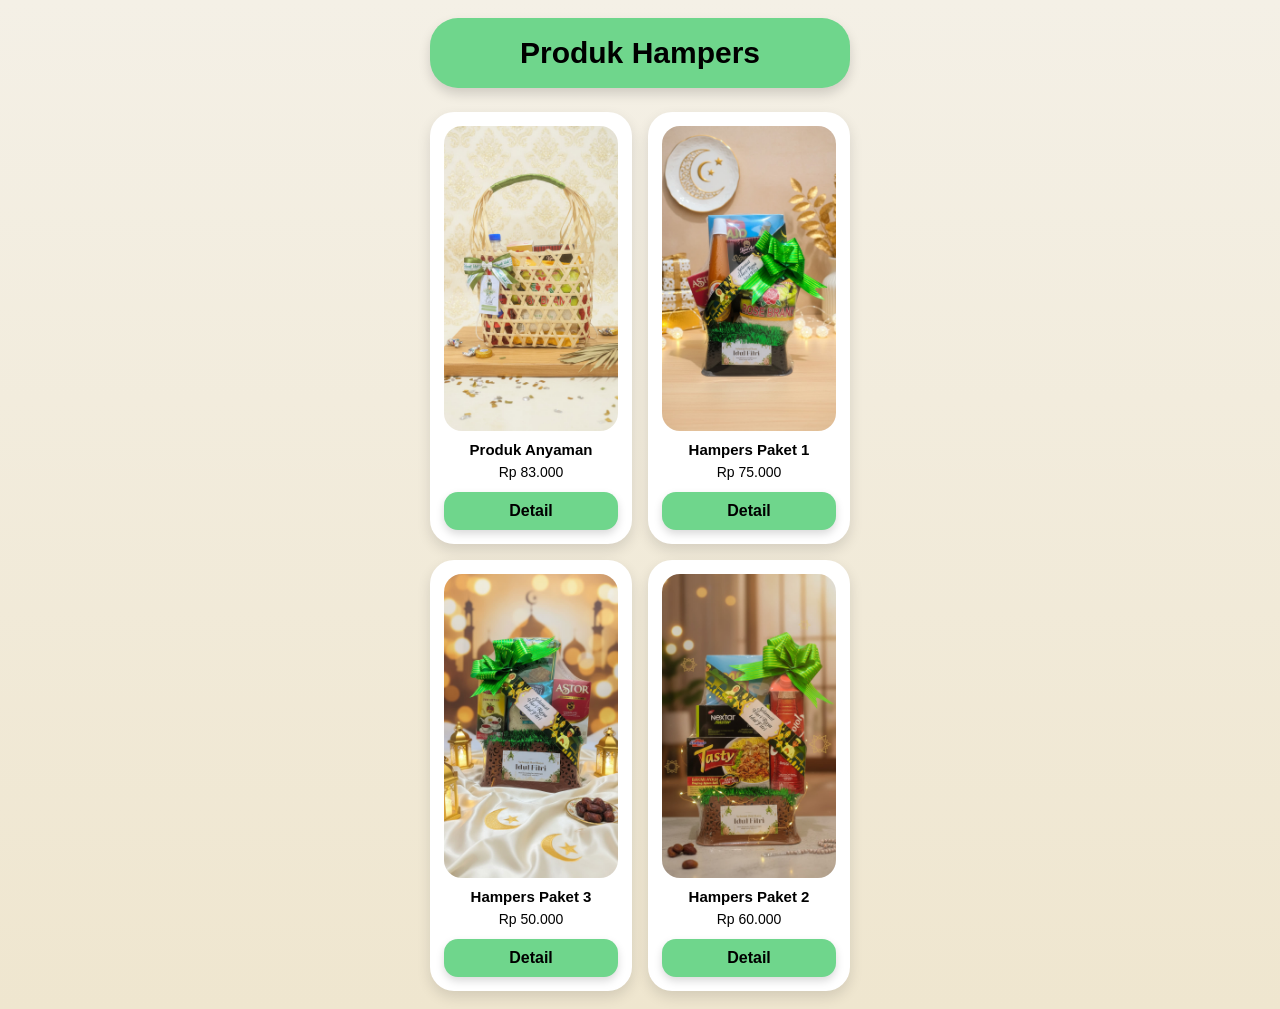
<file: daftar-produk.html>
<!DOCTYPE html>
<html lang="id">
<head>
  <meta charset="UTF-8">
  <meta name="viewport" content="width=device-width, initial-scale=1.0">
  <title>Daftar Produk</title>

  <!-- CSS -->
  <link rel="stylesheet" href="assets/css/style.css">
</head>
<body>

<div class="container">

  <div class="header">Produk Hampers</div>

  <!-- GRID PRODUK -->
  <div class="product-grid">

    <div class="product-card">
  <img src="assets/img/hampers-1.jpg" alt="Produk Anyaman">
  <div class="product-name">Produk Anyaman</div>
  <div class="product-price">Rp 83.000</div>
  <a href="assets/produk/anyaman.html" class="product-btn">
    Detail
  </a>
</div>
   
    <div class="product-card">
  <img src="assets/img/hampers-4.jpg" alt="Produk Anyaman">
  <div class="product-name">Hampers Paket 1</div>
  <div class="product-price">Rp 75.000</div>
  <a href="assets/produk/hampers1.html" class="product-btn">
    Detail
  </a>
</div>
        
    <div class="product-card">
  <img src="assets/img/hampers-3.jpg" alt="Produk Anyaman">
  <div class="product-name">Hampers Paket 3</div>
  <div class="product-price">Rp 50.000</div>
  <a href="assets/produk/hampers3.html" class="product-btn">
    Detail
  </a>
</div>

    <div class="product-card">
  <img src="assets/img/hampers-2.jpg" alt="Produk Anyaman">
  <div class="product-name">Hampers Paket 2</div>
  <div class="product-price">Rp 60.000</div>
  <a href="assets/produk/hampers2.html" class="product-btn">
    Detail
  </a>
</div>

</div>

</body>
</html>
</file>
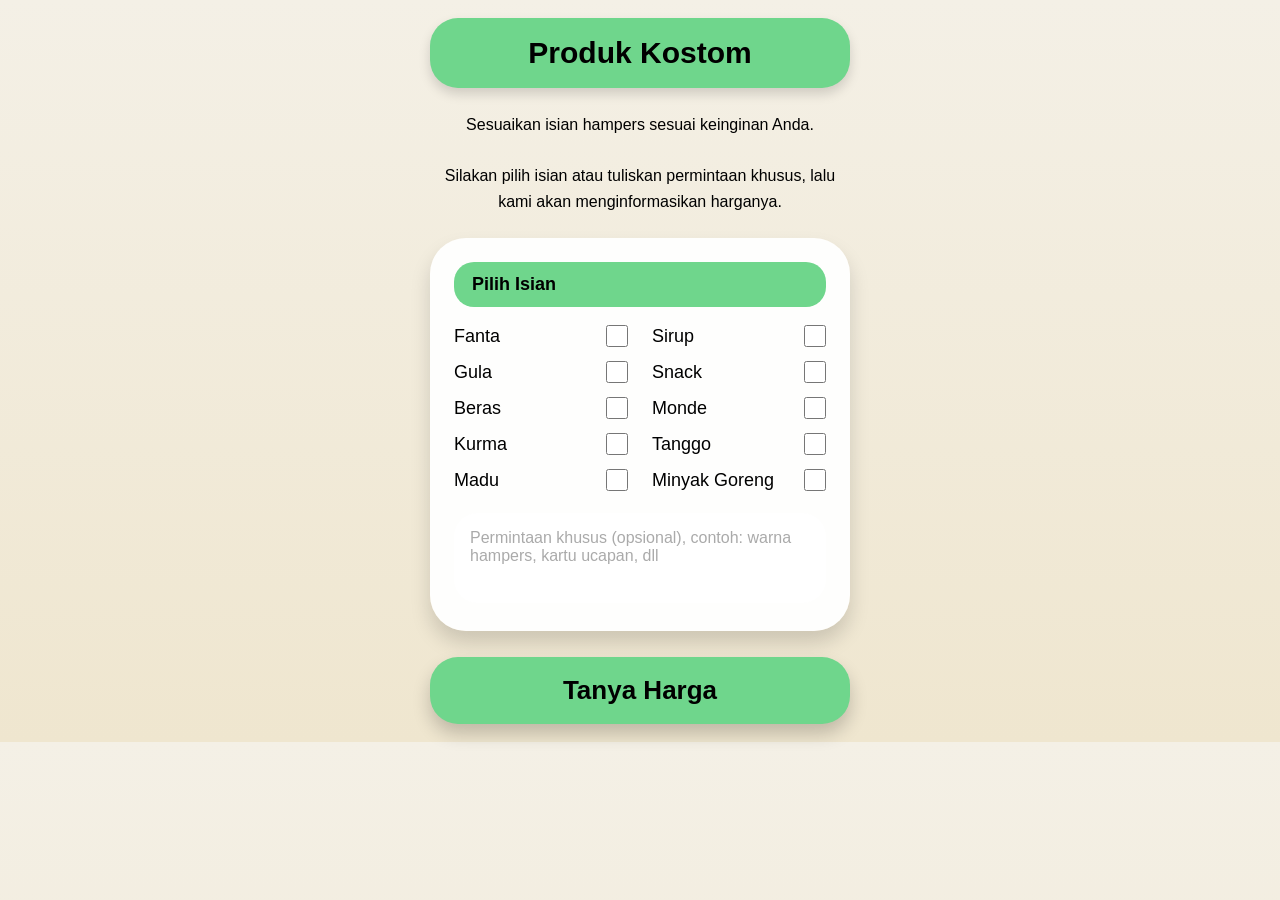
<file: produk-costom.html>
<!DOCTYPE html>
<html lang="id">
<head>
  <meta charset="UTF-8">
  <title>Produk Kostom</title>
  <meta name="viewport" content="width=device-width, initial-scale=1.0">
  <link rel="stylesheet" href="assets/css/style.css">
</head>
<body>

<div class="container">

  <div class="header">Produk Kostom</div>

  <div class="custom-desc">
    Sesuaikan isian hampers sesuai keinginan Anda.<br><br>
    Silakan pilih isian atau tuliskan permintaan khusus,
    lalu kami akan menginformasikan harganya.
  </div>

  <div class="custom-card">

    <div class="custom-label">Pilih Isian</div>

    <div class="custom-list">
      <div class="item"><span>Fanta</span><input type="checkbox" value="Fanta"></div>
      <div class="item"><span>Sirup</span><input type="checkbox" value="Sirup"></div>
      <div class="item"><span>Gula</span><input type="checkbox" value="Gula"></div>
      <div class="item"><span>Snack</span><input type="checkbox" value="Snack"></div>
      <div class="item"><span>Beras</span><input type="checkbox" value="Beras"></div>
      <div class="item"><span>Monde</span><input type="checkbox" value="Monde"></div>
      <div class="item"><span>Kurma</span><input type="checkbox" value="Kurma"></div>
      <div class="item"><span>Tanggo</span><input type="checkbox" value="Tanggo"></div>
      <div class="item"><span>Madu</span><input type="checkbox" value="Madu"></div>
      <div class="item"><span>Minyak Goreng</span><input type="checkbox" value="Minyak Goreng"></div>
    </div>

    <textarea
      id="opsional"
      placeholder="Permintaan khusus (opsional), contoh: warna hampers, kartu ucapan, dll"
    ></textarea>

  </div>

  <div class="confirm-wrap">
    <button class="confirm-btn" onclick="keOrder()">
      Tanya Harga
    </button>
  </div>

</div>

<script>
function keOrder(){
  const checked = document.querySelectorAll('.custom-list input:checked');
  let isian = [];

  checked.forEach(cb => isian.push(cb.value));

  const opsional = document.getElementById("opsional").value.trim();

  if(isian.length === 0 && !opsional){
    alert("Silakan pilih isian atau tuliskan permintaan Anda terlebih dahulu.");
    return;
  }

  let detail = "";

  if(isian.length > 0){
    detail += "Isian: " + isian.join(", ");
  }

  if(opsional){
    detail += (detail ? " | " : "") + "Permintaan Khusus: " + opsional;
  }

  const url =
    "assets/produk/order.html"
    + "?produk=" + encodeURIComponent("Produk Kostom")
    + "&harga=" + encodeURIComponent("Berapa harga untuk ini?")
    + "&detail=" + encodeURIComponent(detail);

  window.location.href = url;
}
</script>

</body>
</html>
</file>
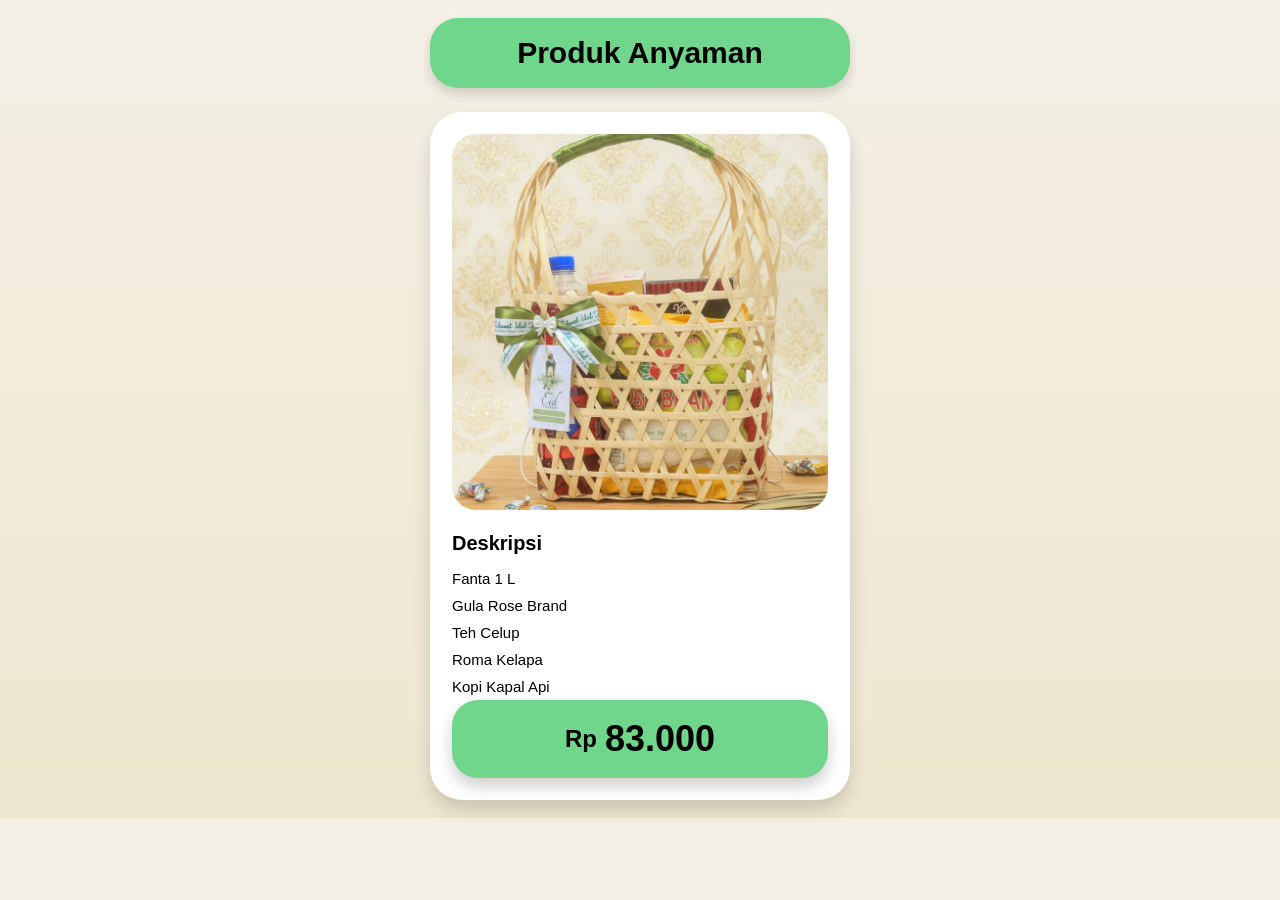
<file: assets/produk/anyaman.html>
<!DOCTYPE html>
<html lang="id">
<head>
  <meta charset="UTF-8">
  <meta name="viewport" content="width=device-width, initial-scale=1.0">
  <title>Produk Anyaman</title>
  <link rel="stylesheet" href="../css/style.css">
</head>
<body>

<div class="container">

  <div class="header">Produk Anyaman</div>

  <div class="detail-card">

    <img src="../img/home/1.jpg" alt="Produk Anyaman">

    <div class="detail-desc">
      <h3>Deskripsi</h3>
      <ul>
        <li>Fanta 1 L</li>
        <li>Gula Rose Brand</li>
        <li>Teh Celup</li>
        <li>Roma Kelapa</li>
        <li>Kopi Kapal Api</li>
      </ul>
    </div>

    <!-- HARGA -->
    <a href="order.html?produk=Anyaman%20Lebaran&harga=83000" class="price-box">
      <span class="rp">Rp</span>
      <span class="nominal">83.000</span>
    </a>

  </div>

</div>

</body>
</html>
</file>
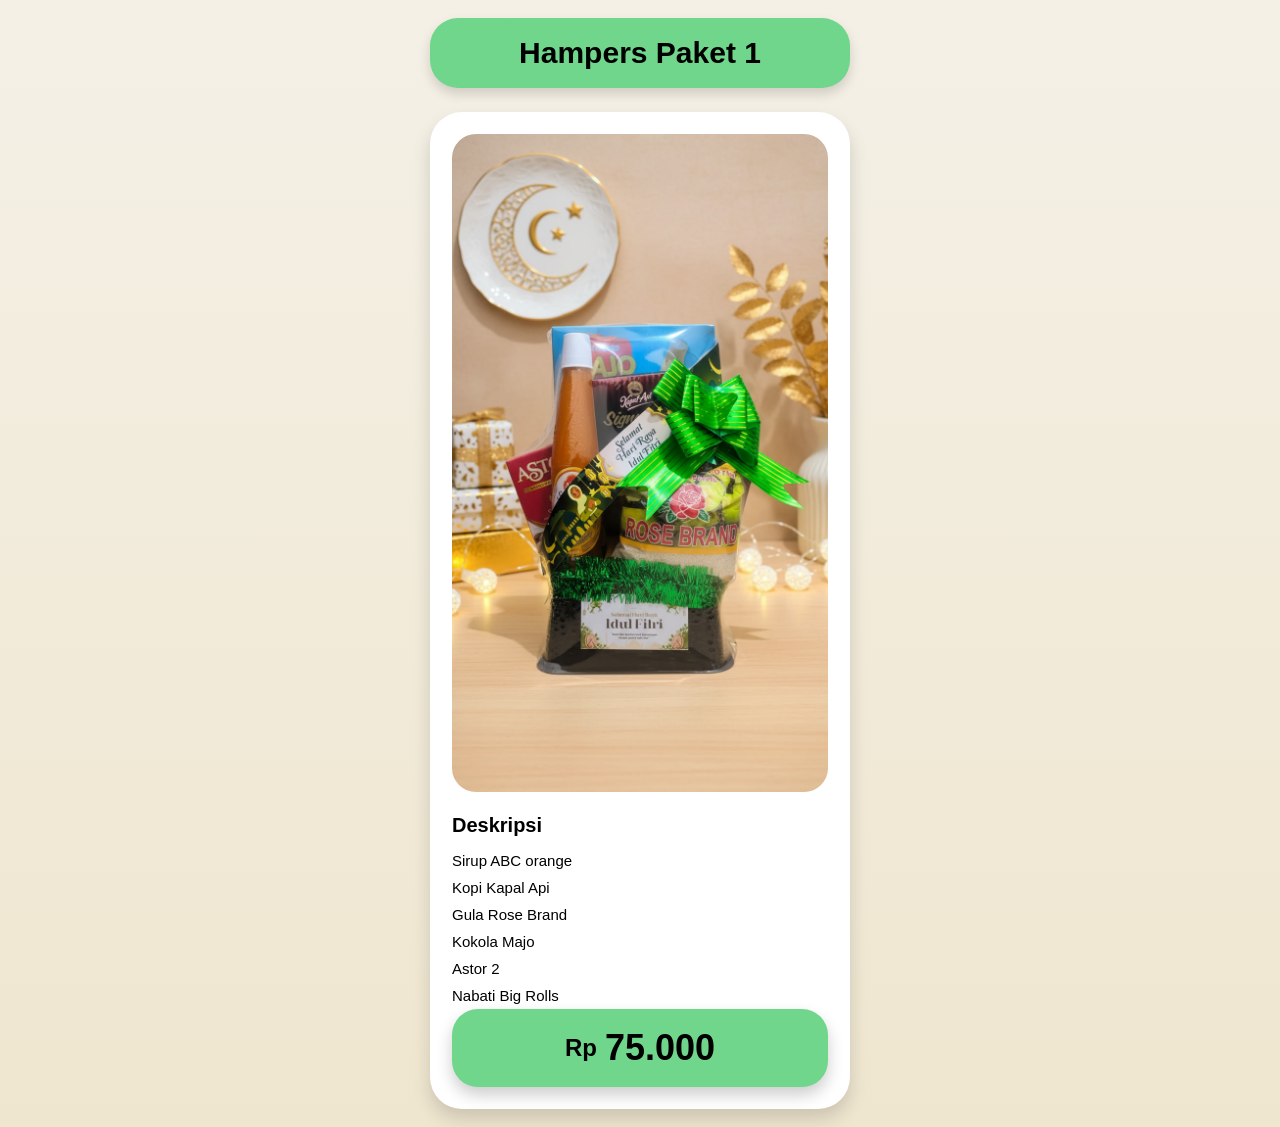
<file: assets/produk/Hampers1.html>
<!DOCTYPE html>
<html lang="id">
<head>
  <meta charset="UTF-8">
  <meta name="viewport" content="width=device-width, initial-scale=1.0">
  <title>Hampers Paket 1</title>
  <link rel="stylesheet" href="../css/style.css">
</head>
<body>

<div class="container">

  <div class="header">Hampers Paket 1</div>

  <div class="detail-card">

    <img src="../img/hampers-4.jpg" alt="Produk Anyaman">

    <div class="detail-desc">
      <h3>Deskripsi</h3>
      <ul>
        <li>Sirup ABC orange</li>
        <li>Kopi Kapal Api</li>
        <li>Gula Rose Brand</li>
        <li>Kokola Majo</li>
        <li>Astor 2</li>
        <li>Nabati Big Rolls</li>
      </ul>
    </div>

    <!-- HARGA -->
    <a href="order.html?produk=Anyaman%20Lebaran&harga=83000" class="price-box">
      <span class="rp">Rp</span>
      <span class="nominal">75.000</span>
    </a>

  </div>

</div>

</body>
</html>
</file>
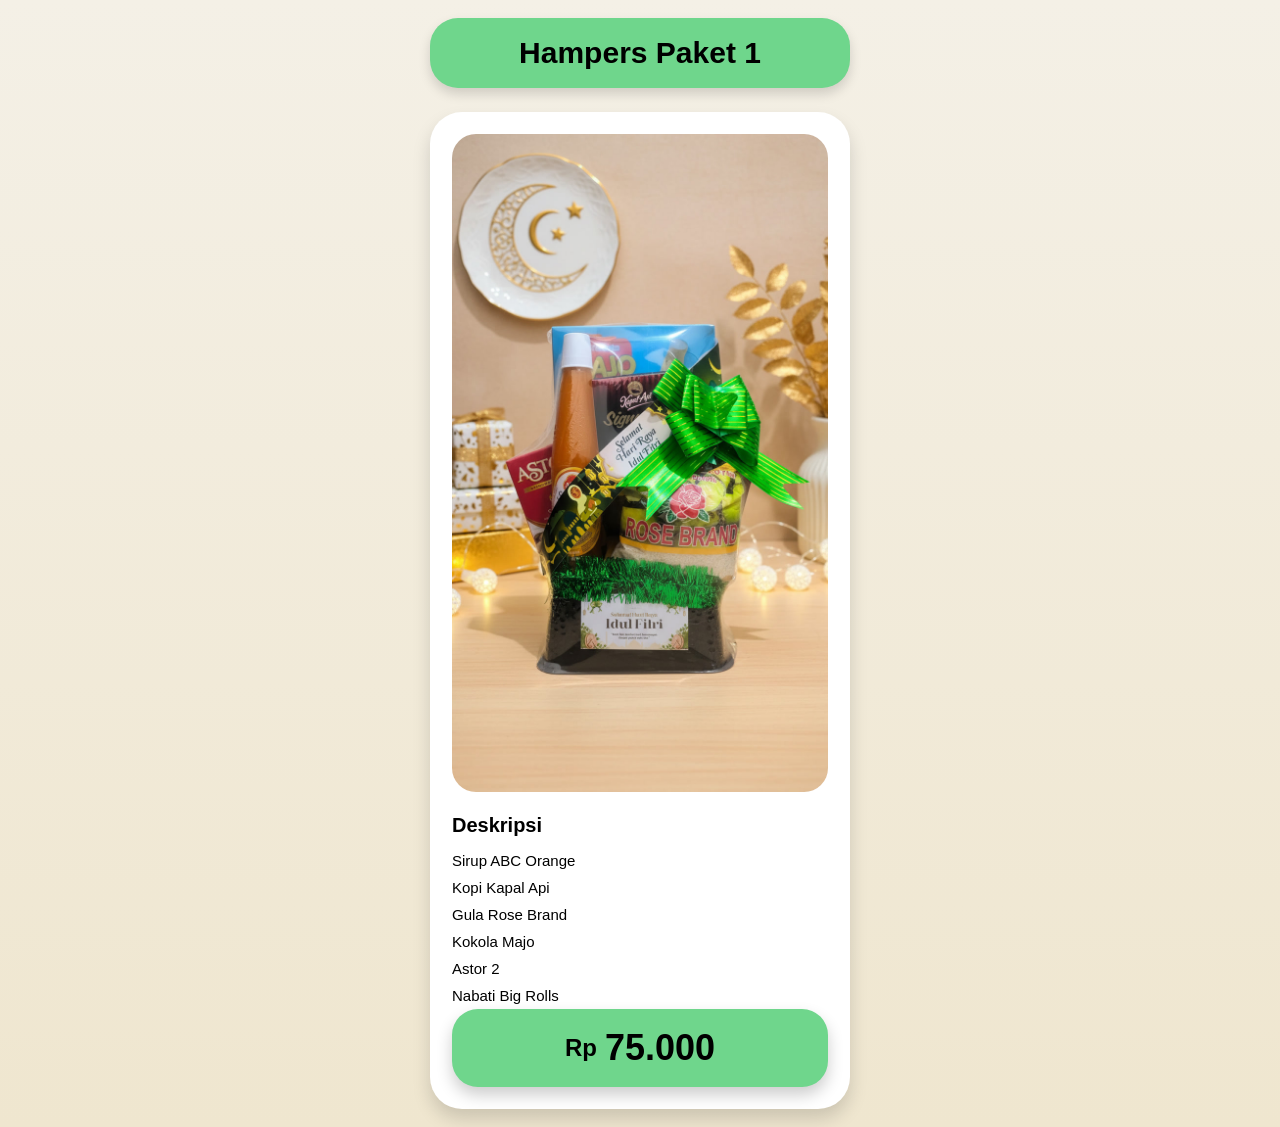
<file: assets/produk/hampers1.html>
<!DOCTYPE html>
<html lang="id">
<head>
  <meta charset="UTF-8">
  <meta name="viewport" content="width=device-width, initial-scale=1.0">
  <title>Hampers Paket 1</title>
  <link rel="stylesheet" href="../css/style.css">
</head>
<body>

<div class="container">

  <div class="header">Hampers Paket 1</div>

  <div class="detail-card">

    <img src="../img/hampers-4.jpg" alt="Hampers Paket 1">

    <div class="detail-desc">
      <h3>Deskripsi</h3>
      <ul>
        <li>Sirup ABC Orange</li>
        <li>Kopi Kapal Api</li>
        <li>Gula Rose Brand</li>
        <li>Kokola Majo</li>
        <li>Astor 2</li>
        <li>Nabati Big Rolls</li>
      </ul>
    </div>

    <!-- TOMBOL HARGA -->
    <a
      href="order.html?produk=Hampers%20Paket%201&harga=75000"
      class="price-box"
    >
      <span class="rp">Rp</span>
      <span class="nominal">75.000</span>
    </a>

  </div>

</div>

</body>
</html>
</file>
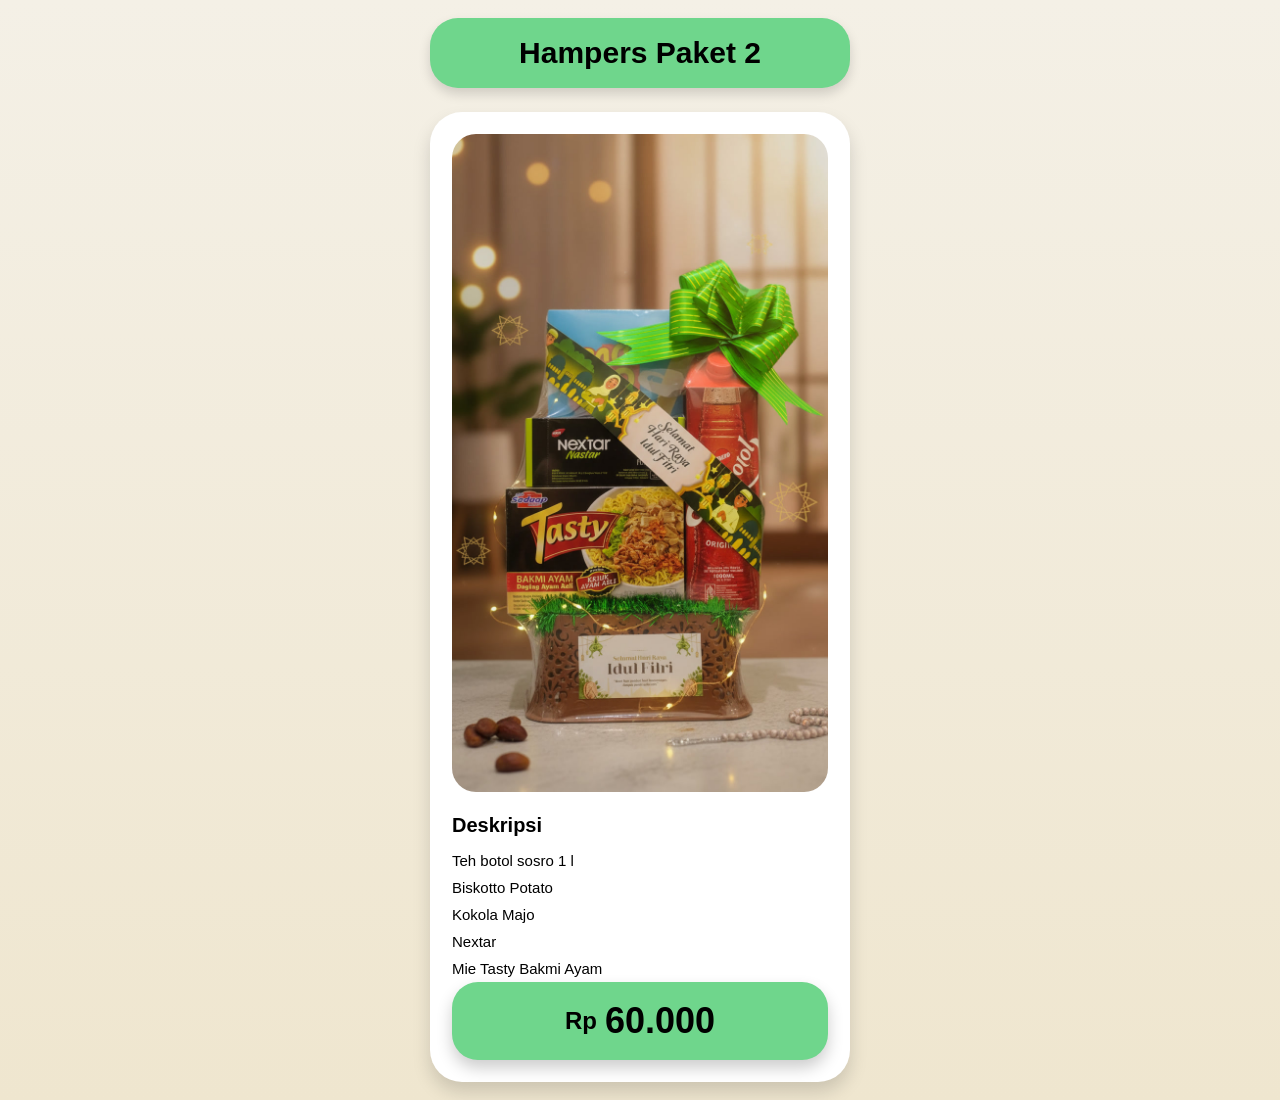
<file: assets/produk/hampers2.html>
<!DOCTYPE html>
<html lang="id">
<head>
  <meta charset="UTF-8">
  <meta name="viewport" content="width=device-width, initial-scale=1.0">
  <title>Hampers Paket 2</title>
  <link rel="stylesheet" href="../css/style.css">
</head>
<body>

<div class="container">

  <div class="header">Hampers Paket 2</div>

  <div class="detail-card">

    <img src="../img/hampers-2.jpg" alt="Produk Anyaman">

    <div class="detail-desc">
      <h3>Deskripsi</h3>
      <ul>
        <li>Teh botol sosro 1 l</li>
        <li>Biskotto Potato</li>
        <li>Kokola Majo</li>
        <li>Nextar</li>
        <li>Mie Tasty Bakmi Ayam</li>
      </ul>
    </div>

    <!-- HARGA -->
    <a
      href="order.html?produk=Hampers%20Paket%202&harga=60000"
      class="price-box"
    >
      <span class="rp">Rp</span>
      <span class="nominal">60.000</span>
    </a>

  </div>

</div>

</body>
</html>
</file>
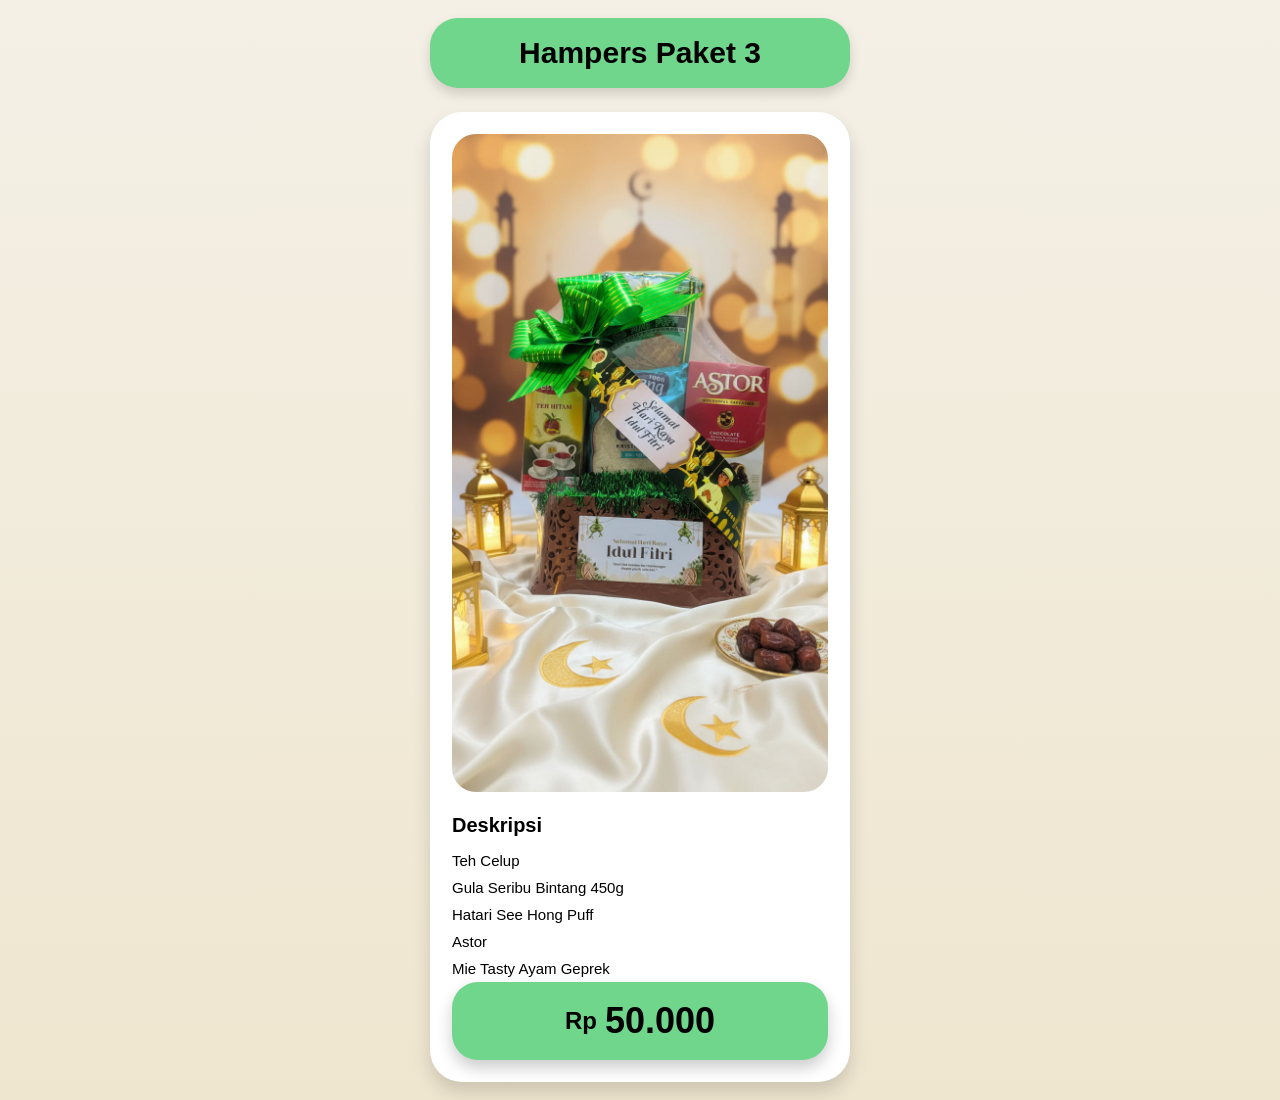
<file: assets/produk/hampers3.html>
<!DOCTYPE html>
<html lang="id">
<head>
  <meta charset="UTF-8">
  <meta name="viewport" content="width=device-width, initial-scale=1.0">
  <title>Hampers Paket 3</title>
  <link rel="stylesheet" href="../css/style.css">
</head>
<body>

<div class="container">

  <div class="header">Hampers Paket 3</div>

  <div class="detail-card">

    <img src="../img/hampers-3.jpg" alt="Produk Anyaman">

    <div class="detail-desc">
      <h3>Deskripsi</h3>
      <ul>
        <li>Teh Celup</li>
        <li>Gula Seribu Bintang 450g</li>
        <li>Hatari See Hong Puff</li>
        <li>Astor</li>
        <li>Mie Tasty Ayam Geprek</li>
      </ul>
    </div>

    <!-- HARGA -->
    <a
      href="order.html?produk=Hampers%20Paket%203&harga=50000"
      class="price-box"
    >
      <span class="rp">Rp</span>
      <span class="nominal">50.000</span>
    </a>

  </div>

</div>

</body>
</html>
</file>
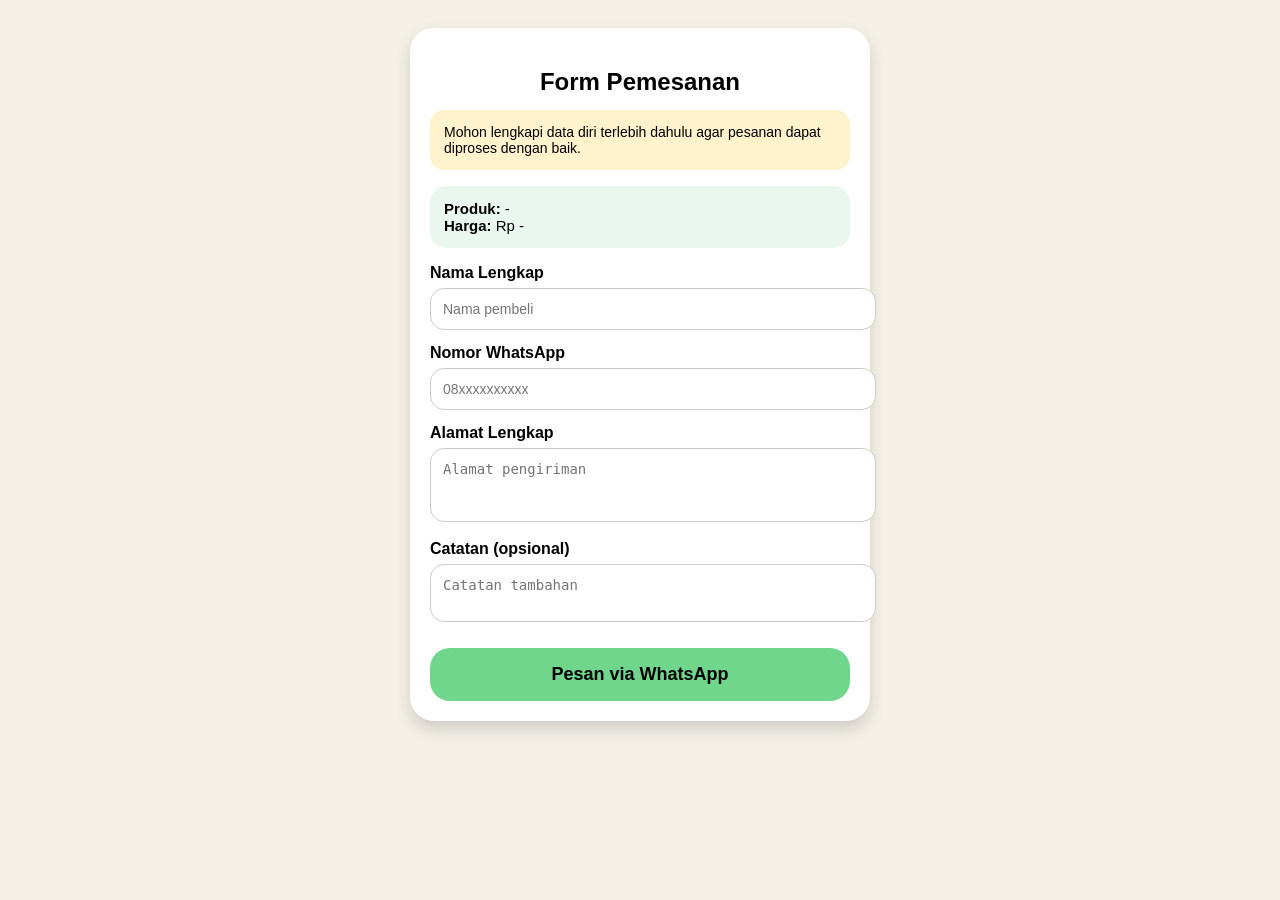
<file: assets/produk/order.html>
<!DOCTYPE html>
<html lang="id">
<head>
<meta charset="UTF-8">
<meta name="viewport" content="width=device-width, initial-scale=1.0">
<title>Form Pemesanan</title>

<style>
body{
  font-family: Arial, sans-serif;
  background:#f4f0e6;
  padding:20px;
}
.container{
  max-width:420px;
  margin:auto;
  background:#fff;
  border-radius:24px;
  padding:20px;
  box-shadow:0 8px 16px rgba(0,0,0,.15);
}
h2{
  text-align:center;
  margin-bottom:14px;
}
.notice{
  background:#fff3cd;
  padding:14px;
  border-radius:14px;
  font-size:14px;
  margin-bottom:16px;
}
.product-box{
  background:#eaf7ef;
  padding:14px;
  border-radius:16px;
  margin-bottom:16px;
  font-size:15px;
}
label{
  font-weight:bold;
  display:block;
  margin-top:14px;
}
input, textarea{
  width:100%;
  padding:12px;
  margin-top:6px;
  border-radius:14px;
  border:1px solid #ccc;
  font-size:14px;
}
textarea{
  resize:none;
}
button{
  width:100%;
  margin-top:22px;
  padding:16px;
  font-size:18px;
  font-weight:bold;
  border:none;
  border-radius:20px;
  background:#6fd68c;
  cursor:pointer;
}
</style>
</head>

<body>

<div class="container">

  <h2>Form Pemesanan</h2>

  <div class="notice">
    Mohon lengkapi data diri terlebih dahulu agar pesanan dapat diproses dengan baik.
  </div>

  <div class="product-box">
    <div><b>Produk:</b> <span id="produk">-</span></div>
    <div><b>Harga:</b> Rp <span id="harga">-</span></div>
  </div>

  <label>Nama Lengkap</label>
  <input type="text" id="nama" placeholder="Nama pembeli">

  <label>Nomor WhatsApp</label>
  <input type="tel" id="wa" placeholder="08xxxxxxxxxx">

  <label>Alamat Lengkap</label>
  <textarea id="alamat" rows="3" placeholder="Alamat pengiriman"></textarea>

  <label>Catatan (opsional)</label>
  <textarea id="catatan" rows="2" placeholder="Catatan tambahan"></textarea>

  <button type="button" onclick="kirimWA()">Pesan via WhatsApp</button>

</div>

<script>
const params = new URLSearchParams(window.location.search);
const produk = params.get("produk") || "-";
const harga = params.get("harga") || "-";
const detail = params.get("detail") || "";

document.getElementById("produk").innerText = produk;
document.getElementById("harga").innerText = harga;

if(detail){
  document.getElementById("detail").innerText = detail;
  document.getElementById("detailBox").style.display = "block";
}

function kirimWA(){
  const nama = document.getElementById("nama").value.trim();
  const wa = document.getElementById("wa").value.trim();
  const alamat = document.getElementById("alamat").value.trim();
  const catatan = document.getElementById("catatan").value.trim();

  if(!nama || !wa || !alamat){
    alert("Mohon lengkapi data diri terlebih dahulu sebelum melanjutkan pemesanan.");
    return;
  }

  const noAdmin = "6285168166441";

  const pesan =
`Halo, saya ingin memesan:

Produk: ${produk}
Harga: ${harga}
${detail ? "Detail: " + detail : ""}

Nama: ${nama}
No WA: ${wa}
Alamat: ${alamat}
Catatan: ${catatan}

Terima kasih`;

  window.open(
    `https://wa.me/${noAdmin}?text=${encodeURIComponent(pesan)}`,
    "_blank"
  );
}
</script>

</body>
</html>
</file>
<file: assets/css/style.css>
/* =====================
   RESET & BASE
===================== */
* {
  box-sizing: border-box;
  margin: 0;
  padding: 0;
  font-family: Arial, Helvetica, sans-serif;
}

body {
  background: linear-gradient(#f4f0e6, #efe6cf);
  padding: 18px;
  color: #000;
}

/* =====================
   CONTAINER
===================== */
.container {
  max-width: 420px;
  margin: auto;
}

.detail-desc h3 {
  font-size: 20px;
  margin-bottom: 10px;
}

.detail-desc ul {
  list-style: none;
  padding-left: 0;
}

.detail-desc li {
  font-size: 15px;
  line-height: 1.8;
}

/* =====================
   HEADER
===================== */
.header {
  background: #6fd68c;
  text-align: center;
  font-size: 30px;
  font-weight: bold;
  padding: 18px;
  border-radius: 28px;
  margin-bottom: 24px;
  box-shadow: 0 6px 12px rgba(0,0,0,.15);
}

/* =====================
   HOME DESCRIPTION
===================== */
.desc {
  font-size: 14px;
  line-height: 1.6;
  text-align: center;
  margin-bottom: 20px;
}

/* =====================
   HOME GALLERY
===================== */
.gallery {
  display: grid;
  grid-template-columns: 1fr 1fr;
  gap: 12px;
}

.gallery img,
.gallery-big img {
  width: 100%;
  border-radius: 18px;
  display: block;
}

.gallery-big {
  margin-top: 12px;
}

/* =====================
   HOME MENU
===================== */
.menu {
  display: flex;
  justify-content: space-around;
  margin: 28px 0;
}

.menu-item {
  text-decoration: none;
  color: #000;
  text-align: center;
}

.menu-item img {
  width: 76px;
}

.menu-item span {
  display: block;
  margin-top: 8px;
  font-weight: bold;
  font-size: 14px;
}

/* =====================
   SOCIAL ICON
===================== */
.social {
  display: flex;
  justify-content: space-around;
  background: #b8c9a1;
  padding: 16px;
  border-radius: 24px;
  box-shadow: 0 6px 10px rgba(0,0,0,.15);
}

.social img {
  width: 44px;
}

/* =====================
   PRODUCT GRID
===================== */
.product-grid {
  display: grid;
  grid-template-columns: 1fr 1fr;
  gap: 16px;
}

/* =====================
   PRODUCT CARD
===================== */
.product-card {
  background: #fff;
  border-radius: 24px;
  padding: 14px;
  box-shadow: 0 6px 14px rgba(0,0,0,.12);
  text-align: center;
  display: flex;
  flex-direction: column;
}

.product-card img {
  width: 100%;
  border-radius: 18px;
  margin-bottom: 10px;
}

.product-name {
  font-weight: bold;
  font-size: 15px;
  margin-bottom: 6px;
}

.product-price {
  font-size: 14px;
  margin-bottom: 12px;
}

/* BUTTON */
.product-btn {
  margin-top: auto;
  display: block;
  background: #6fd68c;
  padding: 10px;
  border-radius: 14px;
  font-weight: bold;
  text-decoration: none;
  color: #000;
  box-shadow: 0 4px 8px rgba(0,0,0,.15);
}

/* =====================
   DETAIL PRODUK
===================== */
.detail-card {
  background: #fff;
  border-radius: 32px;
  padding: 22px;
  box-shadow: 0 10px 18px rgba(0,0,0,.15);
}

.detail-card img {
  width: 100%;
  border-radius: 24px;
  margin-bottom: 18px;
}

.detail-title {
  font-size: 22px;
  font-weight: bold;
  margin-bottom: 10px;
}

.detail-price {
  font-size: 18px;
  margin-bottom: 18px;
}

.qty-wrap {
  display: flex;
  justify-content: center;
  align-items: center;
  gap: 14px;
  margin-bottom: 18px;
}

.qty-btn {
  width: 38px;
  height: 38px;
  border-radius: 50%;
  border: none;
  background: #6fd68c;
  font-size: 20px;
  font-weight: bold;
  cursor: pointer;
}

.qty-value {
  font-size: 20px;
  font-weight: bold;
}

/* =====================
   PRODUK KOSTUM
===================== */
.custom-desc {
  text-align: center;
  font-size: 16px;
  line-height: 1.6;
  margin-bottom: 24px;
}

.custom-card {
  background: rgba(255,255,255,0.95);
  border-radius: 36px;
  padding: 24px;
  box-shadow: 0 12px 20px rgba(0,0,0,.15);
}

.custom-label {
  background: #6fd68c;
  border-radius: 20px;
  padding: 12px 18px;
  font-size: 18px;
  font-weight: bold;
  margin-bottom: 18px;
}

.custom-list {
  display: grid;
  grid-template-columns: 1fr 1fr;
  gap: 14px 24px;
  margin-bottom: 22px;
}

.custom-list .item {
  display: flex;
  justify-content: space-between;
  align-items: center;
  font-size: 18px;
}

.custom-list input {
  width: 22px;
  height: 22px;
}

/* TEXTAREA */
.custom-card textarea {
  width: 100%;
  height: 90px;
  border-radius: 24px;
  border: none;
  padding: 16px;
  font-size: 16px;
  resize: none;
}

.custom-card textarea::placeholder {
  color: #aaa;
}

/* CONFIRM BUTTON */
.confirm-wrap {
  margin-top: 26px;
}

.confirm-btn {
  width: 100%;
  background: #6fd68c;
  border: none;
  padding: 18px;
  font-size: 26px;
  border-radius: 28px;
  font-weight: bold;
  box-shadow: 0 10px 18px rgba(0,0,0,.2);
  cursor: pointer;
}
/* =====================
   PRICE BOX (DETAIL PRODUK)
===================== */
.price-box{
  display:flex;
  justify-content:center;
  align-items:center;
  gap:8px;
  background:#6fd68c;
  padding:18px;
  border-radius:26px;
  font-weight:bold;
  text-decoration:none;
  color:#000;
  box-shadow:0 8px 16px rgba(0,0,0,.2);
}

.price-box .rp{
  font-size:24px;
}

.price-box .nominal{
  font-size:36px;
}

/* INFO MESSAGE */
.info-message{
  background:#fff6e5;
  border-left:6px solid #f0b429;
  padding:14px 16px;
  border-radius:16px;
  font-size:14px;
  line-height:1.6;
  margin-bottom:18px;
  color:#000;
  display:none;
}

/* =====================
   MENU TOMBOL INDEX
===================== */
.menu-text{
  display:flex;
  flex-direction:column;
  gap:18px;
  margin:28px 0;
}

.menu-btn{
  display:block;
  text-align:center;
  background:#6fd68c;
  padding:20px;
  border-radius:26px;
  font-size:22px;
  font-weight:bold;
  color:#000;
  text-decoration:none;
  box-shadow:0 10px 18px rgba(0,0,0,.18);
}

.menu-btn:active{
  transform:scale(.97);
}

/* =====================
   FOOTER SOCIAL (NEW)
===================== */
.footer-social {
  margin-top: 32px;
  background: #b8c9a1;
  border-radius: 26px;
  padding: 18px 12px;
  display: grid;
  grid-template-columns: repeat(4, 1fr);
  gap: 12px;
  box-shadow: 0 8px 14px rgba(0,0,0,.15);
}

.footer-social a {
  text-decoration: none;
  color: #000;
  display: flex;
  flex-direction: column;
  align-items: center;
  gap: 6px;
  font-size: 12px;
  font-weight: bold;
}

.footer-social img {
  width: 38px;
  height: 38px;
  transition: transform .2s ease;
}

.footer-social a:active img {
  transform: scale(.9);
}

.footer-social {
  margin-top: 32px;
  background: #b8c9a1;
  border-radius: 26px;
  padding: 14px 10px;
  display: grid;
  grid-template-columns: repeat(4, 1fr);
  gap: 8px;
}

.footer-social a {
  text-decoration: none;
  color: #000;
  display: flex;
  flex-direction: column;
  align-items: center;
  gap: 4px;
  font-size: 11px;
  font-weight: bold;
}

.footer-social img {
  width: 30px !important;
  height: 30px !important;
  object-fit: contain;
}
</file>
